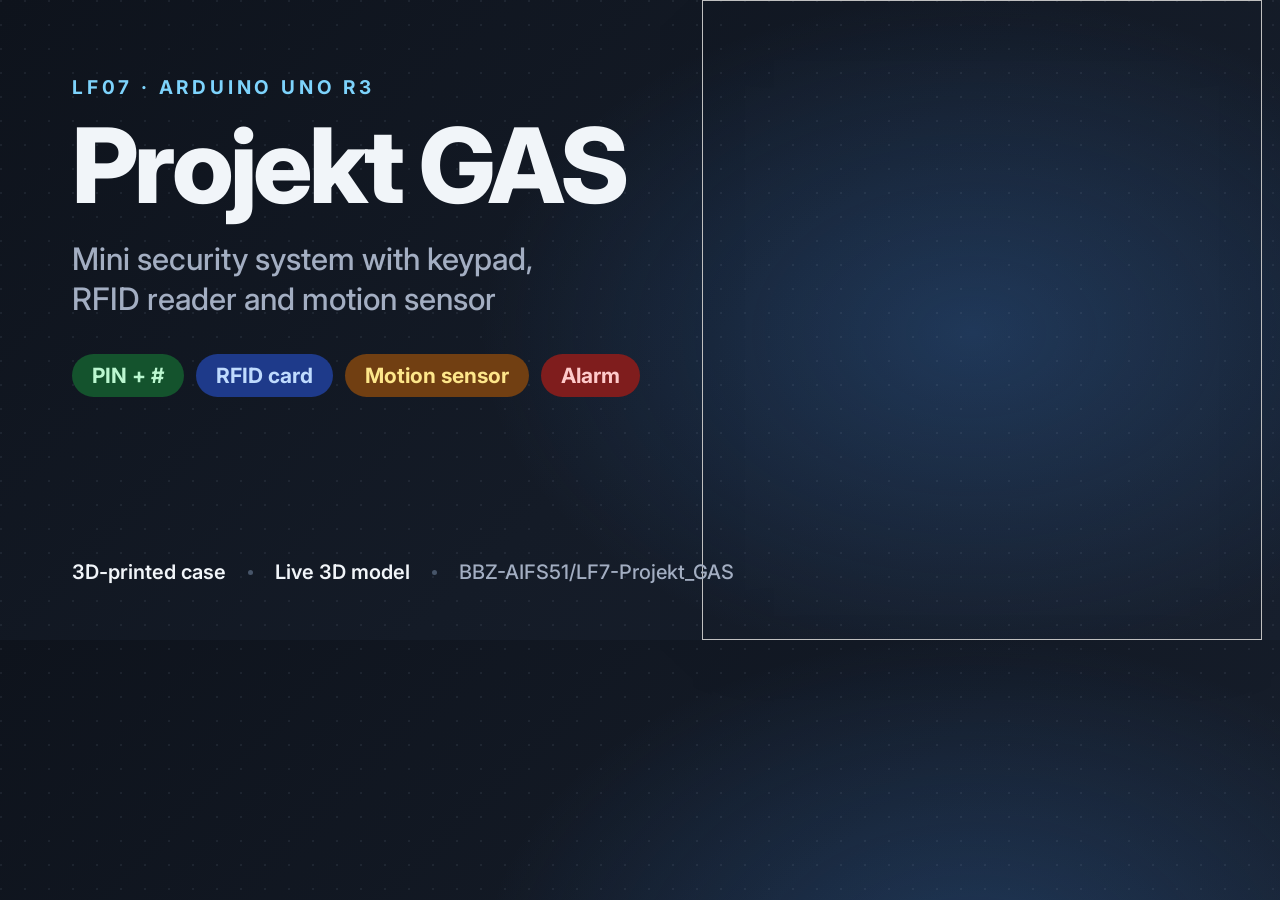
<file: tools/social-preview.html>
<!doctype html>
<html lang="en">
<head>
<meta charset="utf-8">
<title>Social preview</title>
<!-- Template for docs/social-preview.png, filled and captured by tools/render.mjs.
     GitHub: 1280 x 640 px (at least 640 x 320), PNG/JPG/GIF under 1 MB.
     Everything important stays 48 px away from the edges, some sites crop a bit. -->
<link rel="preconnect" href="https://fonts.googleapis.com">
<link rel="stylesheet" href="https://fonts.googleapis.com/css2?family=Inter:wght@500;600;700;800&display=block">
<style>
  :root { --ink: #F1F5F9; --muted: #A3AEC2; --accent: #7DD3FC; }
  * { box-sizing: border-box; }
  html, body { margin: 0; }
  body {
    width: 1280px; height: 640px; overflow: hidden; position: relative; color: var(--ink);
    font-family: Inter, "Liberation Sans", "DejaVu Sans", Arial, sans-serif;
    background:
      radial-gradient(circle at 1px 1px, rgba(148, 163, 184, .10) 1px, transparent 1.5px) 0 0 / 24px 24px,
      radial-gradient(ellipse 55% 75% at 76% 52%, rgba(56, 120, 200, .30), transparent 70%),
      linear-gradient(135deg, #0E131C 0%, #141B27 55%, #18202E 100%);
  }
  .copy { position: absolute; left: 72px; top: 76px; width: 640px; }
  .eyebrow { font-size: 19px; font-weight: 700; letter-spacing: .2em; color: var(--accent); text-transform: uppercase; }
  h1 { margin: 14px 0 0; font-size: 104px; line-height: 1; font-weight: 800; letter-spacing: -.035em; }
  .sub { margin: 22px 0 0; max-width: 560px; font-size: 31px; line-height: 1.3; color: var(--muted); font-weight: 500; }
  .pills { display: flex; flex-wrap: wrap; gap: 12px; margin-top: 34px; }
  .pill { font-size: 21px; font-weight: 700; padding: 9px 20px; border-radius: 999px; }
  .p1 { background: #14532D; color: #BBF7D0; }
  .p2 { background: #1E3A8A; color: #BFDBFE; }
  .p3 { background: #713F12; color: #FDE68A; }
  .p4 { background: #7F1D1D; color: #FECACA; }
  .foot { position: absolute; left: 72px; bottom: 56px; display: flex; gap: 22px; align-items: center; font-size: 20px; color: var(--muted); font-weight: 500; }
  .foot b { color: var(--ink); font-weight: 600; }
  .dot { width: 5px; height: 5px; border-radius: 50%; background: #475569; }
  .hero { position: absolute; right: 18px; top: 0; width: 560px; height: 640px; object-fit: contain; filter: drop-shadow(0 18px 40px rgba(0, 0, 0, .45)); }
</style>
</head>
<body>
  <img id="hero" class="hero" alt="">
  <div class="copy">
    <div class="eyebrow">LF07 · Arduino Uno R3</div>
    <h1>Projekt GAS</h1>
    <p class="sub">Mini security system with keypad,<br>RFID reader and motion sensor</p>
    <div class="pills">
      <span class="pill p1">PIN + #</span>
      <span class="pill p2">RFID card</span>
      <span class="pill p3">Motion sensor</span>
      <span class="pill p4">Alarm</span>
    </div>
  </div>
  <div class="foot"><b>3D-printed case</b><span class="dot"></span><b>Live 3D model</b><span class="dot"></span>BBZ-AIFS51/LF7-Projekt_GAS</div>
</body>
</html>
</file>
